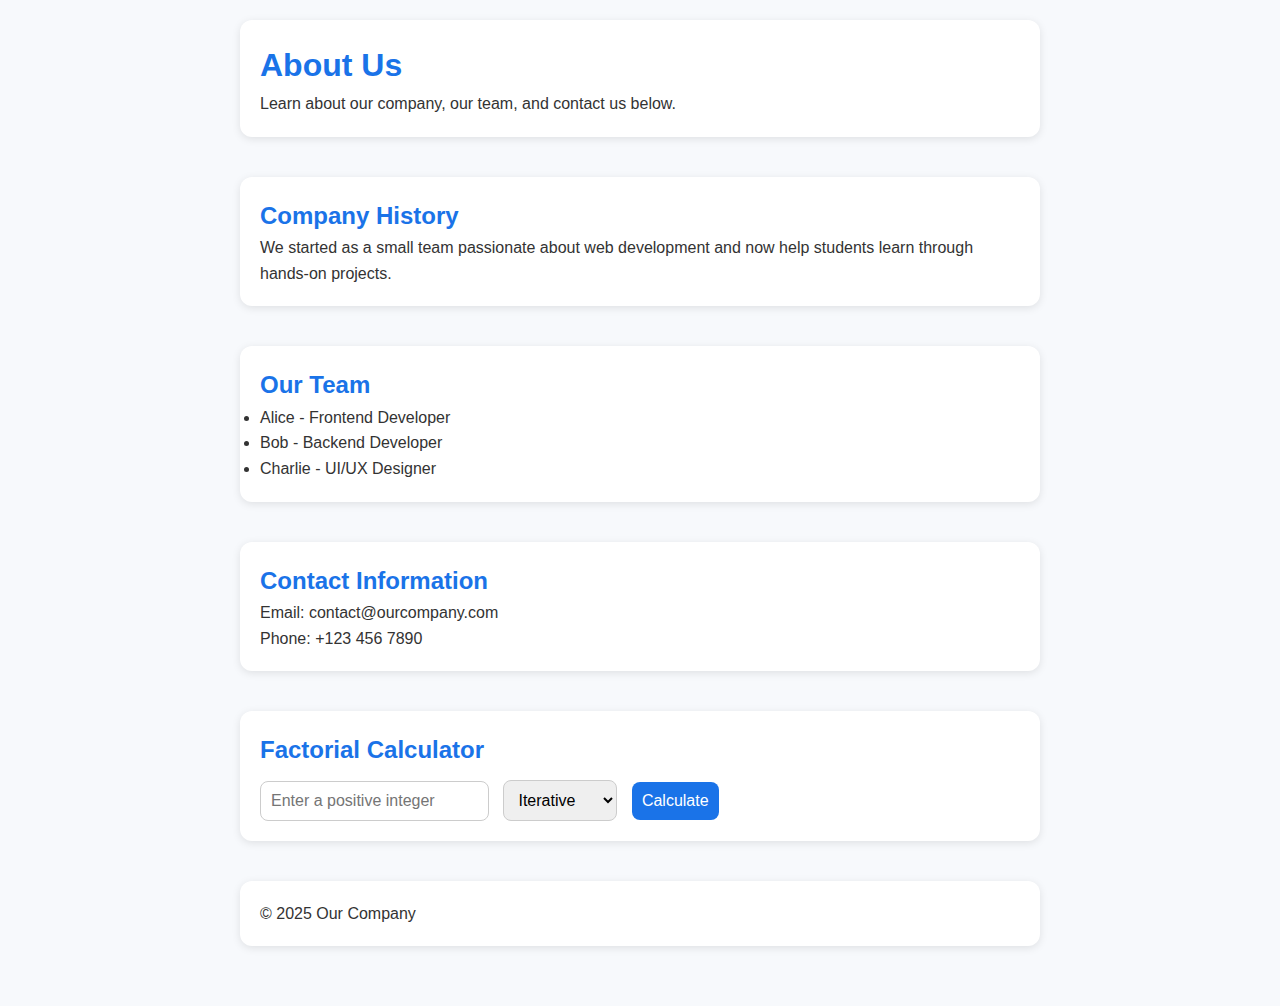
<file: Task_01/index.html>
<!DOCTYPE html>
<html lang="en">
<head>
  <meta charset="UTF-8" />
  <meta name="viewport" content="width=device-width, initial-scale=1.0"/>
  <title>About Us | Factorial App</title>
  <link rel="stylesheet" href="style.css" />
</head>
<body>
  <header>
    <h1>About Us</h1>
    <p>Learn about our company, our team, and contact us below.</p>
  </header>

  <section class="history">
    <h2>Company History</h2>
    <p>We started as a small team passionate about web development and now help students learn through hands-on projects.</p>
  </section>

  <section class="team">
    <h2>Our Team</h2>
    <ul>
      <li>Alice - Frontend Developer</li>
      <li>Bob - Backend Developer</li>
      <li>Charlie - UI/UX Designer</li>
    </ul>
  </section>

  <section class="contact">
    <h2>Contact Information</h2>
    <p>Email: contact@ourcompany.com</p>
    <p>Phone: +123 456 7890</p>
  </section>

  <section class="factorial">
    <h2>Factorial Calculator</h2>
    <input type="number" id="numberInput" placeholder="Enter a positive integer" />
    <select id="method">
      <option value="iterative">Iterative</option>
      <option value="recursive">Recursive</option>
    </select>
    <button onclick="calculateFactorial()">Calculate</button>
    <p id="result"></p>
  </section>

  <footer>
    <p>&copy; 2025 Our Company</p>
  </footer>

  <script src="script.js"></script>
</body>
</html>
</file>
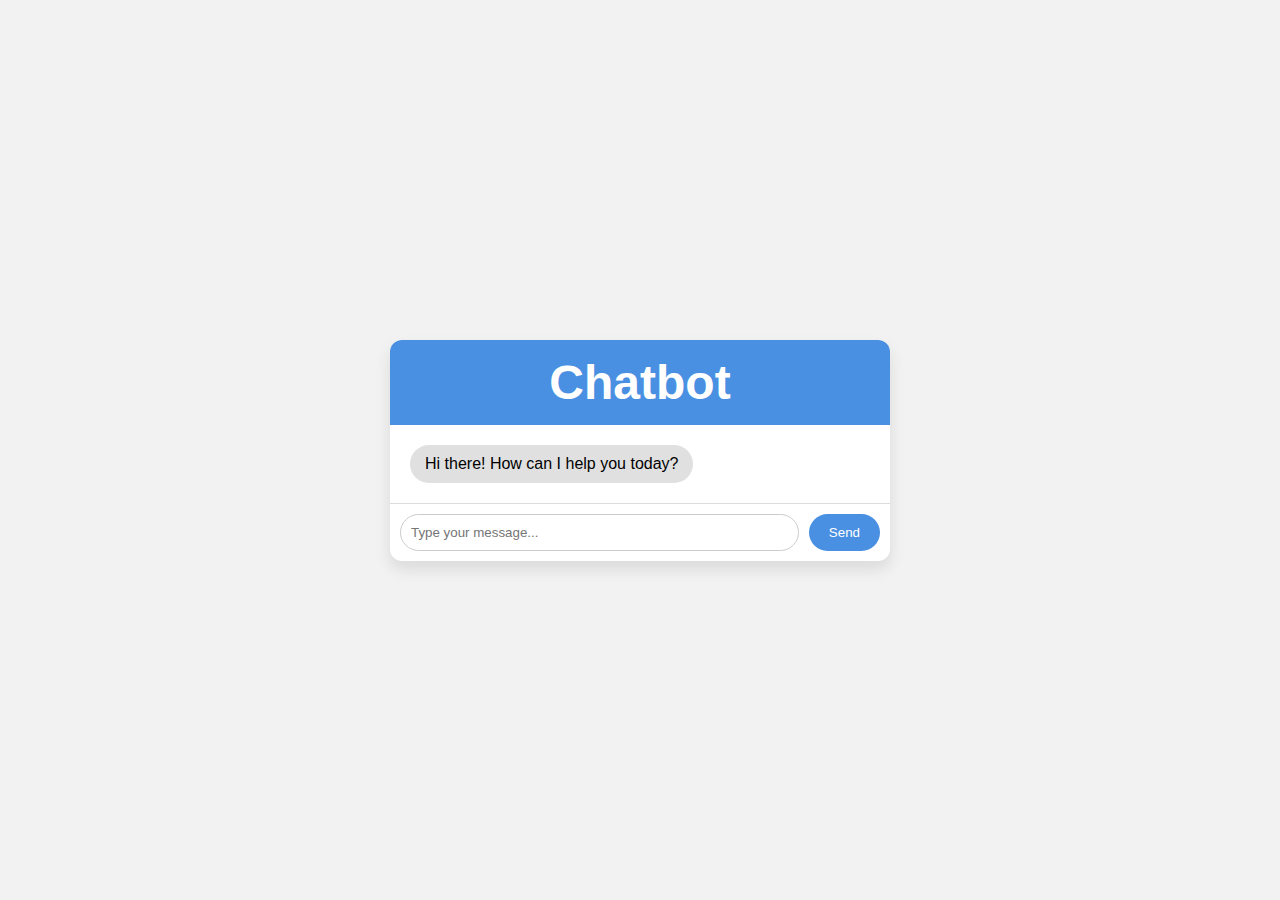
<file: Task_03/index.html>
<!DOCTYPE html>
<html lang="en">
<head>
  <meta charset="UTF-8" />
  <meta name="viewport" content="width=device-width, initial-scale=1.0" />
  <title>Simple Chatbot</title>
  <link rel="stylesheet" href="style.css" />
</head>
<body>
  <div class="chat-container">
    <header class="chat-header">
      <h1>Chatbot</h1>
    </header>
    <main class="chat-box" id="chat-box">
      <div class="bot-message">Hi there! How can I help you today?</div>
    </main>
    <form id="chat-form">
      <input type="text" id="user-input" placeholder="Type your message..." required />
      <button type="submit">Send</button>
    </form>
  </div>

  <script src="script.js"></script>
</body>
</html>
</file>
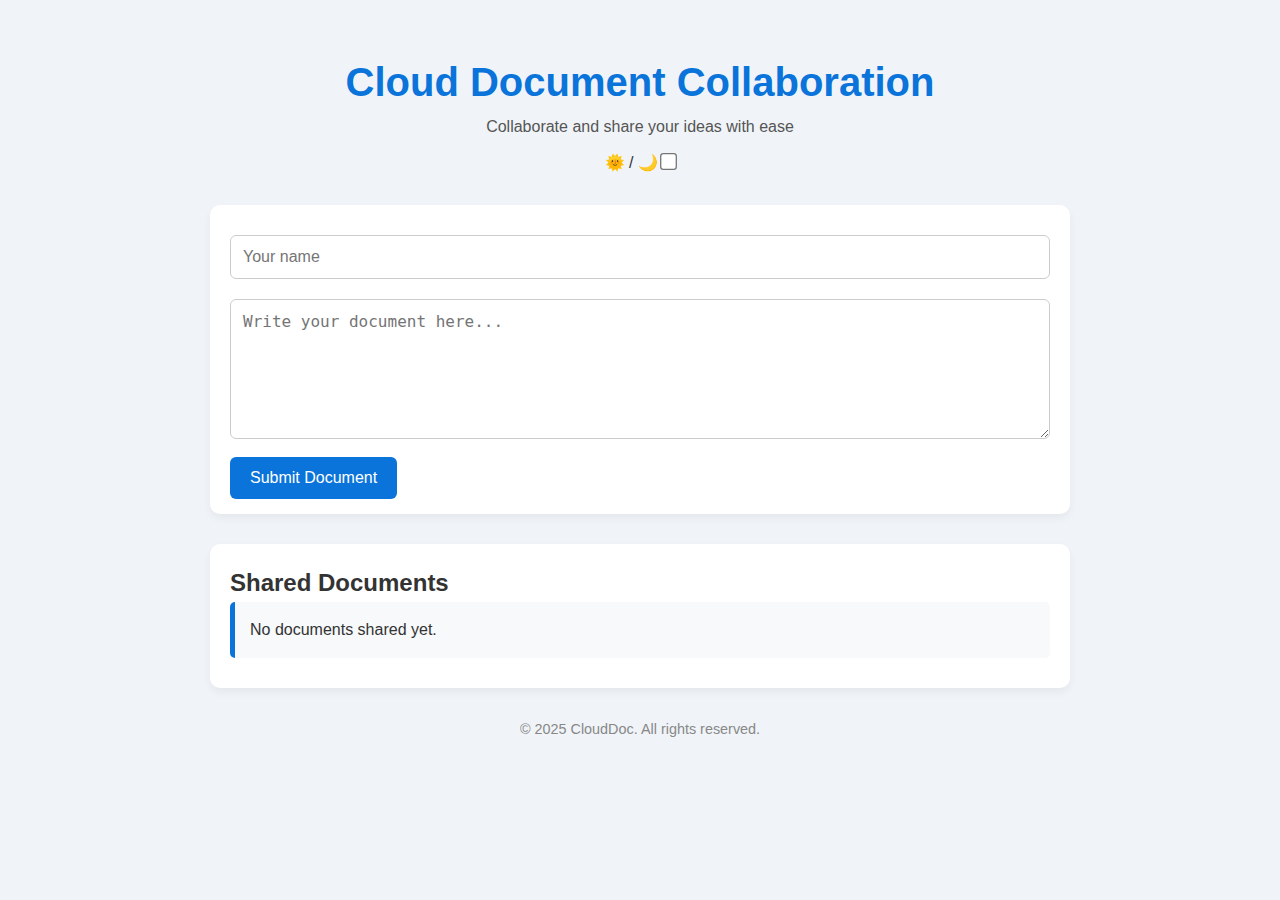
<file: Task_04/index.html>
<!DOCTYPE html>
<html lang="en">
<head>
  <meta charset="UTF-8" />
  <meta name="viewport" content="width=device-width, initial-scale=1.0"/>
  <title>Document Collaboration Tool</title>
  <link rel="stylesheet" href="style.css" />
</head>
<body>
  <div class="app">
    <header>
      <h1>Cloud Document Collaboration</h1>
      <p>Collaborate and share your ideas with ease</p>
      <div class="theme-toggle">
        <label for="themeSwitcher">🌞 / 🌙</label>
        <input type="checkbox" id="themeSwitcher" />
      </div>
    </header>

    <main>
      <form id="docForm" class="card">
        <input type="text" id="username" placeholder="Your name" required />
        <textarea id="docContent" rows="6" placeholder="Write your document here..." required></textarea>
        <button type="submit">Submit Document</button>
        <p id="errorMsg" class="error"></p>
      </form>

      <section id="sharedDocs" class="card">
        <h2>Shared Documents</h2>
        <ul id="docList"></ul>
      </section>
    </main>

    <footer>
      <p>&copy; 2025 CloudDoc. All rights reserved.</p>
    </footer>
  </div>

  <script src="script.js"></script>
</body>
</html>
</file>
<file: Task_01/style.css>
* {
    box-sizing: border-box;
    margin: 0;
    padding: 0;
  }
  
  body {
    font-family: 'Segoe UI', sans-serif;
    background: #f7f9fc;
    color: #333;
    line-height: 1.6;
    padding: 20px;
  }
  
  header, section, footer {
    max-width: 800px;
    margin: auto;
    margin-bottom: 40px;
    background: #fff;
    padding: 20px;
    border-radius: 12px;
    box-shadow: 0 2px 8px rgba(0, 0, 0, 0.1);
  }
  
  h1, h2 {
    color: #1a73e8;
  }
  
  input, select, button {
    padding: 10px;
    margin-top: 10px;
    font-size: 1rem;
    border-radius: 8px;
    border: 1px solid #ccc;
    margin-right: 10px;
  }
  
  button {
    background: #1a73e8;
    color: white;
    border: none;
    cursor: pointer;
  }
  
  button:hover {
    background: #0c56d0;
  }
  
  @media (max-width: 600px) {
    input, select, button {
      width: 100%;
      margin: 10px 0;
    }
  }
</file>
<file: Task_03/style.css>
* {
  margin: 0;
  padding: 0;
  box-sizing: border-box;
}

body {
  font-family: 'Segoe UI', sans-serif;
  background-color: #f2f2f2;
  display: flex;
  justify-content: center;
  align-items: center;
  height: 100vh;
}

.chat-container {
  width: 100%;
  max-width: 500px;
  background: #ffffff;
  border-radius: 12px;
  box-shadow: 0 8px 16px rgba(0,0,0,0.1);
  overflow: hidden;
  display: flex;
  flex-direction: column;
}

.chat-header {
  background-color: #4a90e2;
  padding: 15px;
  color: #fff;
  text-align: center;
  font-size: 1.5em;
}

.chat-box {
  flex: 1;
  padding: 20px;
  overflow-y: auto;
  display: flex;
  flex-direction: column;
  gap: 10px;
}

.bot-message,
.user-message {
  padding: 10px 15px;
  border-radius: 20px;
  max-width: 75%;
  word-wrap: break-word;
  animation: fadeIn 0.3s ease;
}

.bot-message {
  background-color: #e0e0e0;
  align-self: flex-start;
}

.user-message {
  background-color: #4a90e2;
  color: white;
  align-self: flex-end;
}

#chat-form {
  display: flex;
  border-top: 1px solid #ddd;
  padding: 10px;
}

#user-input {
  flex: 1;
  padding: 10px;
  border: 1px solid #ccc;
  border-radius: 20px;
  margin-right: 10px;
  outline: none;
}

button {
  padding: 10px 20px;
  background-color: #4a90e2;
  color: white;
  border: none;
  border-radius: 20px;
  cursor: pointer;
  transition: background-color 0.3s ease;
}

button:hover {
  background-color: #357ab8;
}

@keyframes fadeIn {
  from { opacity: 0; transform: translateY(10px); }
  to { opacity: 1; transform: translateY(0); }
}
</file>
<file: Task_04/style.css>
* {
  box-sizing: border-box;
  margin: 0;
  padding: 0;
}

body {
  font-family: 'Segoe UI', sans-serif;
  background: #f0f4f8;
  color: #333;
  line-height: 1.6;
  transition: background 0.3s, color 0.3s;
}

.app {
  max-width: 900px;
  margin: 30px auto;
  padding: 20px;
}

header {
  text-align: center;
  margin-bottom: 30px;
}

header h1 {
  font-size: 2.5rem;
  color: #0a74da;
}

header p {
  font-size: 1rem;
  color: #555;
}

.theme-toggle {
  margin-top: 10px;
}

.theme-toggle input[type="checkbox"] {
  transform: scale(1.3);
  cursor: pointer;
}

.card {
  background: #fff;
  padding: 20px;
  margin-bottom: 30px;
  border-radius: 10px;
  box-shadow: 0 4px 8px rgba(0, 0, 0, 0.05);
  transition: background 0.3s;
}

form input, form textarea {
  width: 100%;
  padding: 12px;
  margin: 10px 0;
  border-radius: 6px;
  border: 1px solid #ccc;
  font-size: 1rem;
}

button {
  background-color: #0a74da;
  color: white;
  border: none;
  padding: 12px 20px;
  font-size: 1rem;
  border-radius: 6px;
  cursor: pointer;
  transition: background 0.3s;
}

button:hover {
  background-color: #095cb3;
}

.error {
  color: red;
  font-size: 0.9rem;
  margin-top: -5px;
}

#docList {
  list-style: none;
}

#docList li {
  background: #f7f9fb;
  padding: 15px;
  border-left: 5px solid #0a74da;
  border-radius: 5px;
  margin-bottom: 10px;
}

#docList li strong {
  color: #0a74da;
}

footer {
  text-align: center;
  font-size: 0.9rem;
  color: #888;
  transition: color 0.3s;
}

/* Dark Mode */
body.dark {
  background: #1e1e2f;
  color: #e0e0e0;
}

body.dark .card {
  background: #2e2e3f;
  box-shadow: none;
}

body.dark input,
body.dark textarea {
  background: #3b3b4f;
  color: #fff;
  border: 1px solid #666;
}

body.dark button {
  background-color: #557aff;
}

body.dark button:hover {
  background-color: #3d5ee3;
}

body.dark footer {
  color: #aaa;
}

body.dark #docList li {
  background: #2c2c3c;
  border-left-color: #557aff;
}

/* Delete Button Style */
.delete-btn {
  margin-top: 10px;
  background-color: #e74c3c;
  color: white;
  border: none;
  padding: 8px 12px;
  font-size: 0.9rem;
  border-radius: 4px;
  cursor: pointer;
  transition: background 0.3s;
}

.delete-btn:hover {
  background-color: #c0392b;
}

body.dark .delete-btn {
  background-color: #ff5b5b;
}

body.dark .delete-btn:hover {
  background-color: #d94444;
}
</file>
